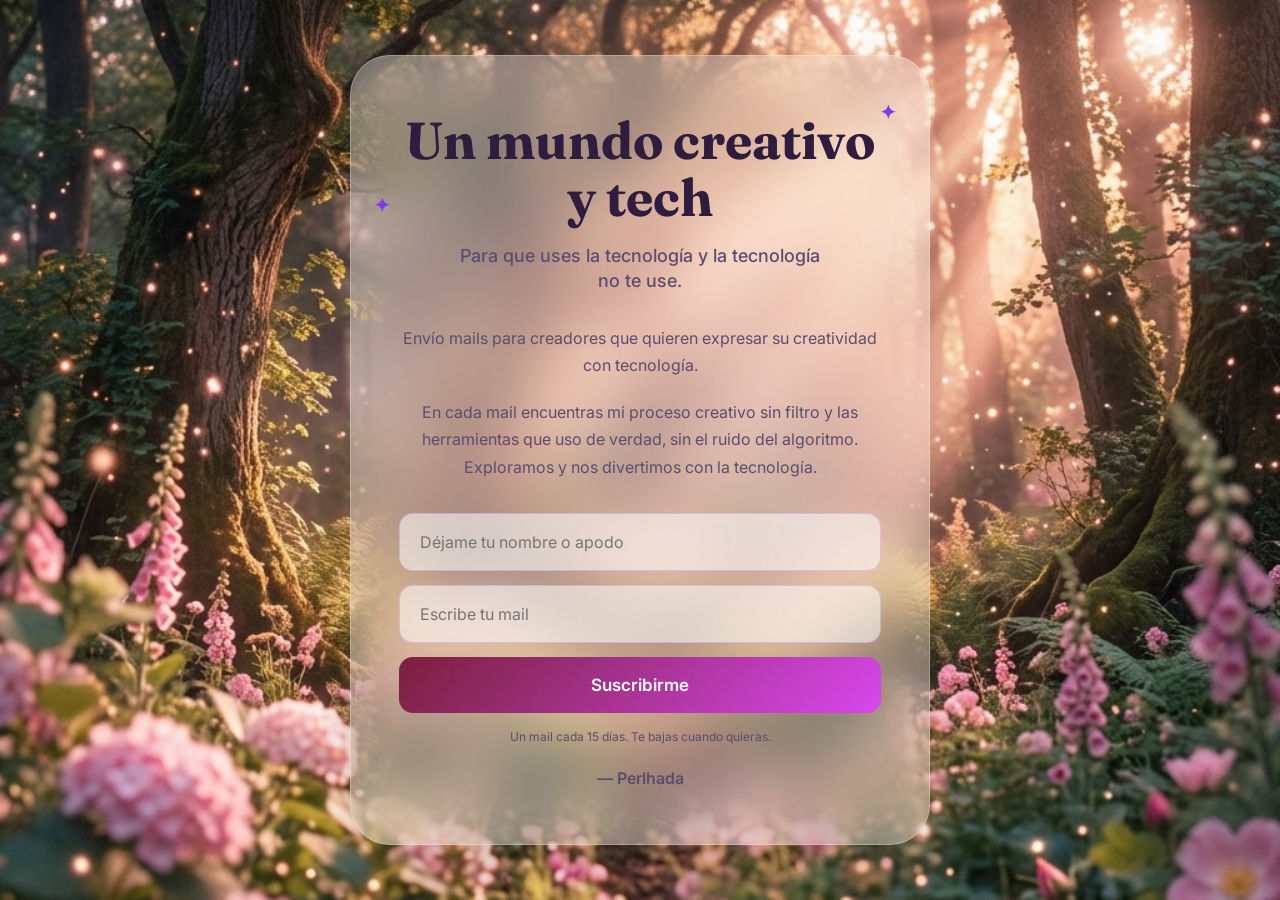
<file: index.html>
<!DOCTYPE html>
<html lang="es">
<head>
    <meta charset="UTF-8">
    <meta name="viewport" content="width=device-width, initial-scale=1.0">
    <title>Newsletter Perlhada | Ethereal Tech</title>
    <link rel="icon" type="image/svg+xml" href="data:image/svg+xml,<svg xmlns='http://www.w3.org/2000/svg' viewBox='0 0 100 100'><text y='.9em' font-size='90'>✦</text></svg>">
    <link rel="stylesheet" href="styles.css">
</head>
<body>
    <div class="grain-overlay"></div>

    <main class="container">
        <!-- CONTENIDO PRINCIPAL -->
        <div id="main-content">
            <!-- HERO -->
            <section class="hero">
                <h1>
                    Un mundo creativo y tech
                    <span class="star star-1">✦</span>
                    <span class="star star-2">✦</span>
                </h1>
                <p class="tagline">Para que uses la tecnología y la tecnología no te use.</p>
            </section>

            <!-- BIENVENIDA -->
            <section class="bienvenida">
                <p>Envío mails para creadores que quieren expresar su creatividad con tecnología.</p>
                <p>En cada mail encuentras mi proceso creativo sin filtro y las herramientas que uso de verdad, sin el ruido del algoritmo. Exploramos y nos divertimos con la tecnología.</p>
            </section>

            <!-- SUSCRIPCIÓN -->
            <section class="suscripcion">
                <form class="mailerlite-form" id="subscribe-form">
                    <input type="text" name="fields[name]" placeholder="Déjame tu nombre o apodo" required>
                    <input type="email" name="fields[email]" placeholder="Escribe tu mail" required>
                    <button type="submit">Suscribirme</button>
                </form>
                <p class="antifriccion">Un mail cada 15 días. Te bajas cuando quieras.</p>
            </section>

            <footer>
                <p>— Perlhada</p>
            </footer>
        </div>

        <!-- SUCCESS STATE -->
        <div class="success-state" id="success-state">
            <span class="success-star">✦</span>
            <p class="success-title">¡Geniaaal!</p>
            <p class="success-sub">Bienvenidx a bordo de la nave que te llevará al labo.</p>
            <p class="success-step">En unos segundos recibirás un mail para confirmar la partida en esta aventura creativa.</p>
        </div>
    </main>

    <script>
        const form = document.getElementById('subscribe-form');
        const successState = document.getElementById('success-state');
        const mainContent = document.getElementById('main-content');
        const MAILERLITE_URL = 'https://assets.mailerlite.com/jsonp/1642728/forms/185133193993652222/subscribe';

        form.addEventListener('submit', function(e) {
            e.preventDefault();
            const data = new FormData(form);
            fetch(MAILERLITE_URL, { method: 'POST', body: data, mode: 'no-cors' })
                .finally(showSuccess);
        });

        function showSuccess() {
            mainContent.style.display = 'none';
            successState.classList.add('visible');
        }
    </script>
</body>
</html>
</file>
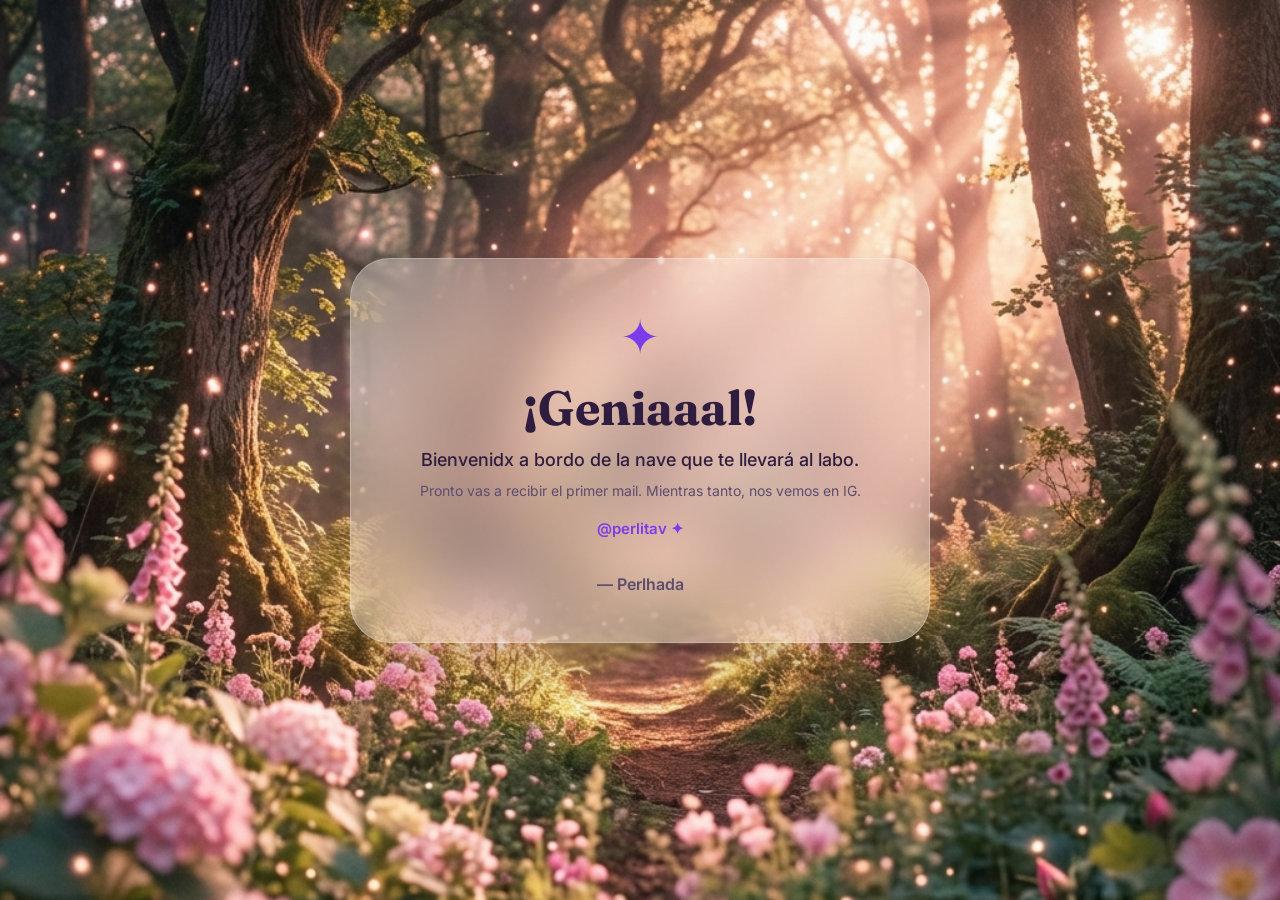
<file: bienvenida.html>
<!DOCTYPE html>
<html lang="es">
<head>
    <meta charset="UTF-8">
    <meta name="viewport" content="width=device-width, initial-scale=1.0">
    <title>Bienvenidx | Perlhada Newsletter</title>
    <link rel="icon" type="image/svg+xml" href="data:image/svg+xml,<svg xmlns='http://www.w3.org/2000/svg' viewBox='0 0 100 100'><text y='.9em' font-size='90'>✦</text></svg>">
    <link rel="stylesheet" href="styles.css">
</head>
<body>
    <div class="grain-overlay"></div>

    <main class="container bienvenida-page">
        <span class="success-star">✦</span>
        <h1 class="bienvenida-title">¡Geniaaal!</h1>
        <p class="bienvenida-sub">Bienvenidx a bordo de la nave que te llevará al labo.</p>
        <p class="bienvenida-info">Pronto vas a recibir el primer mail. Mientras tanto, nos vemos en IG.</p>
        <a class="ig-link" href="https://instagram.com/perlitav" target="_blank" rel="noopener">@perlitav ✦</a>
        <footer><p>— Perlhada</p></footer>
    </main>
</body>
</html>
</file>
<file: styles.css>
/* Newsletter Perlhada - Ethereal Tech Design */
@import url('https://fonts.googleapis.com/css2?family=Anton&family=Fraunces:opsz,wght@9..144,700&family=Inter:wght@400;500;600&display=swap');

:root {
    /* Colors */
    --text-primary: #2D1B3D;
    --text-secondary: #5C4B6E;
    --accent-violet: #7C3AED;
    --cta-burgundy: #7A1E3A;
    --cta-fuchsia: #D946EF;

    /* Typography */
    --font-h1: 'Fraunces', serif;
    --font-headline: 'Anton', sans-serif;
    --font-body: 'Inter', sans-serif;

    /* Effects */
    --glass-bg: rgba(255, 255, 255, 0.32);
    --glass-blur: 28px;
    --card-width: 580px;
    --transition: all 0.4s cubic-bezier(0.165, 0.84, 0.44, 1);
}

* {
    margin: 0;
    padding: 0;
    box-sizing: border-box;
}

body {
    font-family: var(--font-body);
    color: var(--text-primary);
    min-height: 100vh;
    display: flex;
    justify-content: center;
    align-items: center;
    padding: 32px 20px;
    -webkit-font-smoothing: antialiased;
    overflow-x: hidden;
}

body::before {
    content: '';
    position: fixed;
    inset: 0;
    background: url('assets/fondo-dreamy.jpg') no-repeat center center;
    background-size: cover;
    z-index: -1;
}

/* Container / Mobile-First Card */
.container {
    background: var(--glass-bg);
    backdrop-filter: blur(var(--glass-blur));
    -webkit-backdrop-filter: blur(var(--glass-blur));
    width: 100%;
    max-width: var(--card-width);
    padding: 56px 48px;
    border-radius: 40px;
    border: 1px solid rgba(255, 255, 255, 0.25);
    box-shadow: 0 32px 64px -12px rgba(0, 0, 0, 0.18);
    text-align: center;
    animation: fadeInUp 0.8s ease-out forwards;
}

@keyframes fadeInUp {
    from { opacity: 0; transform: translateY(30px); }
    to { opacity: 1; transform: translateY(0); }
}

/* HERO */
.hero {
    margin-bottom: 32px;
}

.hero h1 {
    font-family: var(--font-h1);
    font-size: 52px;
    line-height: 1.1;
    margin-bottom: 16px;
    color: var(--text-primary);
    position: relative;
    display: inline-block;
}

/* Twinkling Stars */
.star {
    position: absolute;
    color: var(--accent-violet);
    font-size: 1.2rem;
    animation: twinkle 1s infinite alternate;
}

.star-1 { top: -10px; right: -15px; }
.star-2 { bottom: 10px; left: -25px; animation-delay: 0.5s; }

@keyframes twinkle {
    0% { opacity: 0.3; transform: scale(0.8) rotate(0deg); }
    100% { opacity: 1; transform: scale(1.2) rotate(45deg); }
}

.tagline {
    font-size: 18px;
    font-weight: 500;
    color: var(--text-secondary);
    line-height: 1.4;
    max-width: 380px;
    margin: 0 auto;
}

/* BIENVENIDA */
.bienvenida {
    margin-bottom: 32px;
}

.bienvenida p {
    font-size: 16px;
    line-height: 1.7;
    color: var(--text-secondary);
}

.bienvenida p + p {
    margin-top: 20px;
}

/* QUÉ VAS A RECIBIR */
.que-recibes {
    margin-bottom: 32px;
    text-align: left;
}

.que-recibes h2 {
    font-family: var(--font-headline);
    font-size: 26px;
    text-transform: uppercase;
    color: var(--accent-violet);
    margin-bottom: 16px;
    text-align: center;
}

.que-recibes ul {
    list-style: none;
    display: flex;
    flex-direction: column;
    gap: 14px;
}

.que-recibes li {
    font-size: 16px;
    font-weight: 500;
    color: var(--text-primary);
    display: flex;
    align-items: center;
    gap: 10px;
}

.que-recibes li::before {
    content: "✦";
    color: var(--accent-violet);
    font-weight: bold;
}

/* MEME */
.huevito {
    margin-bottom: 24px;
}

.huevito img {
    width: 140px;
    height: auto;
    border-radius: 20px;
    box-shadow: 0 10px 20px rgba(0,0,0,0.1);
}

/* SUSCRIPCIÓN */
.suscripcion .puente {
    font-weight: 600;
    font-size: 15px;
    margin-bottom: 24px;
    color: var(--text-primary);
    text-transform: uppercase;
    letter-spacing: 0.05em;
}

/* INTEGRATION FORM */
.mailerlite-form {
    display: flex;
    flex-direction: column;
    gap: 14px;
}

.mailerlite-form input {
    width: 100%;
    padding: 18px 20px;
    border: 1.5px solid rgba(124, 58, 237, 0.2);
    border-radius: 14px;
    background: rgba(255, 255, 255, 0.55);
    font-family: var(--font-body);
    font-size: 16px;
    outline: none;
    transition: var(--transition);
}

.mailerlite-form input:focus {
    background: white;
    border-color: rgba(124, 58, 237, 0.5);
    box-shadow: 0 0 0 4px rgba(124, 58, 237, 0.08);
}

.mailerlite-form button {
    width: 100%;
    padding: 18px;
    background: linear-gradient(135deg, var(--cta-burgundy), var(--cta-fuchsia));
    color: white;
    border: none;
    border-radius: 14px;
    font-family: var(--font-body);
    font-weight: 600;
    font-size: 17px;
    cursor: pointer;
    position: relative;
    overflow: hidden;
    transition: var(--transition);
}

/* Shimmer animation */
.mailerlite-form button::after {
    content: '';
    position: absolute;
    top: -50%;
    left: -60%;
    width: 20%;
    height: 200%;
    background: rgba(255, 255, 255, 0.4);
    transform: rotate(30deg);
    animation: shimmer 3.5s infinite;
}

@keyframes shimmer {
    0% { transform: translate(-100%, -100%) rotate(30deg); }
    30%, 100% { transform: translate(400%, 400%) rotate(30deg); }
}

.mailerlite-form button:hover {
    transform: translateY(-2px);
    box-shadow: 0 8px 20px rgba(217, 70, 239, 0.3);
}

.antifriccion {
    margin-top: 16px;
    color: var(--text-secondary);
    font-size: 12px;
}

/* SUCCESS STATE */
.success-state {
    display: none;
    flex-direction: column;
    align-items: center;
    justify-content: center;
    gap: 16px;
    min-height: 240px;
}

.success-state.visible {
    display: flex;
    animation: fadeInUp 0.5s ease-out forwards;
}

.success-star {
    font-size: 3rem;
    color: var(--accent-violet);
    animation: twinkle 1s infinite alternate;
}

.success-title {
    font-family: var(--font-h1);
    font-size: 52px;
    color: var(--text-primary);
}

.success-sub {
    font-size: 18px;
    font-weight: 500;
    color: var(--text-secondary);
    line-height: 1.5;
    max-width: 340px;
    text-align: center;
}

.success-step {
    font-size: 13px;
    color: var(--text-secondary);
    opacity: 0.75;
    max-width: 300px;
    text-align: center;
    line-height: 1.5;
}

footer {
    padding-top: 24px;
}

footer p {
    font-weight: 600;
    color: var(--text-secondary);
}

/* BIENVENIDA PAGE */
.bienvenida-page {
    display: flex;
    flex-direction: column;
    align-items: center;
    gap: 12px;
    padding: 48px 32px;
}

.bienvenida-title {
    font-family: var(--font-h1);
    font-size: 48px;
    color: var(--text-primary);
}

.bienvenida-sub {
    font-size: 18px;
    font-weight: 500;
    color: var(--text-primary);
    text-align: center;
}

.bienvenida-info {
    font-size: 14px;
    color: var(--text-secondary);
    text-align: center;
}

.ig-link {
    margin-top: 8px;
    color: var(--accent-violet);
    font-weight: 600;
    font-size: 15px;
    text-decoration: none;
    transition: var(--transition);
}

.ig-link:hover {
    opacity: 0.7;
}

/* ─── RESPONSIVE ─────────────────────────────────── */

/* Tablet (≤ 640px) */
@media (max-width: 640px) {
    body {
        padding: 24px 16px;
        align-items: flex-start;
    }

    .container {
        padding: 44px 32px;
        border-radius: 32px;
    }

    .hero h1 {
        font-size: 40px;
    }

    .tagline {
        font-size: 16px;
        max-width: 100%;
    }

    .bienvenida p {
        font-size: 15px;
    }

    .que-recibes h2 {
        font-size: 22px;
    }

    .que-recibes li {
        font-size: 15px;
    }

    .mailerlite-form input {
        padding: 16px 18px;
        font-size: 16px;
    }

    .mailerlite-form button {
        padding: 16px;
        font-size: 16px;
    }

    .success-title {
        font-size: 40px;
    }
}

/* Mobile (≤ 390px) */
@media (max-width: 390px) {
    .container {
        padding: 36px 24px;
        border-radius: 28px;
    }

    .hero h1 {
        font-size: 34px;
    }

    .tagline {
        font-size: 15px;
    }

    .que-recibes li {
        font-size: 14px;
    }

    .success-title {
        font-size: 34px;
    }
}

/* UTILS */
.grain-overlay {
    position: fixed;
    top: 0;
    left: 0;
    width: 100%;
    height: 100%;
    background-image: url("data:image/svg+xml,%3Csvg viewBox='0 0 200 200' xmlns='http://www.w3.org/2000/svg'%3E%3Cfilter id='noiseFilter'%3E%3CfeTurbulence type='fractalNoise' baseFrequency='0.65' numOctaves='3' stitchTiles='stitch'/%3E%3C/filter%3E%3Crect width='100%25' height='100%25' filter='url(%23noiseFilter)'/%3E%3C/svg%3E");
    opacity: 0.03;
    pointer-events: none;
    z-index: 9999;
}
</file>
